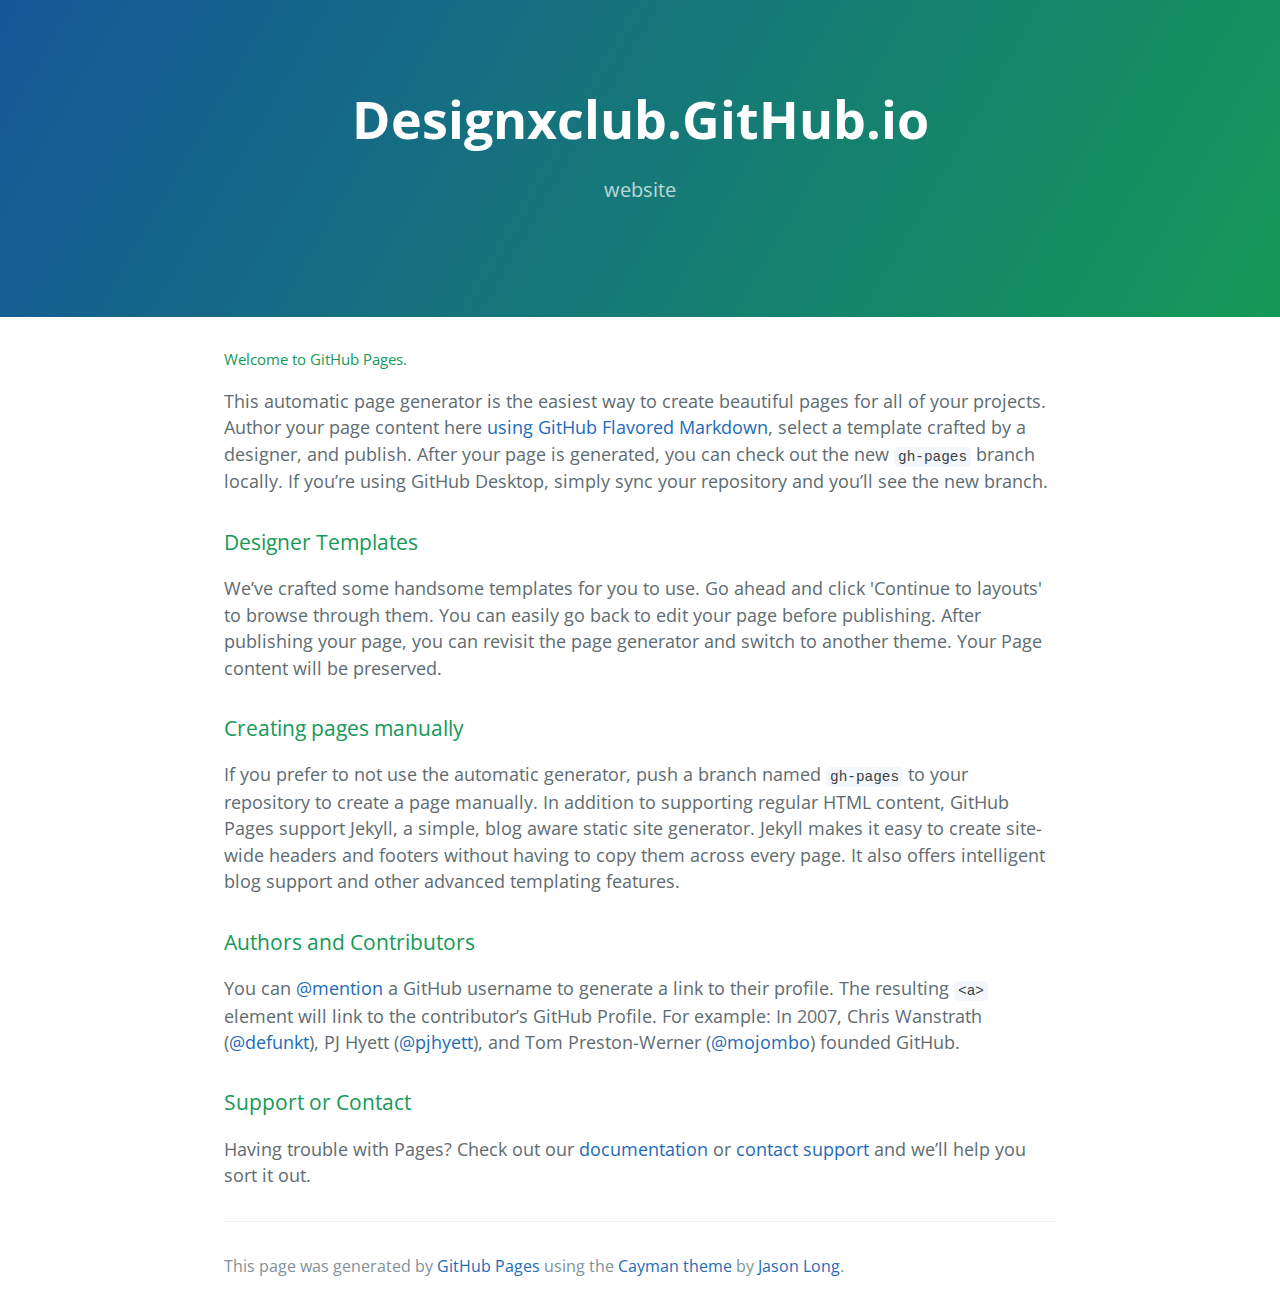
<file: index.html>
<!DOCTYPE html>
<html lang="en-us">
  <head>
    <meta charset="UTF-8">
    <title>Designxclub.GitHub.io by DesignXclub</title>
    <meta name="viewport" content="width=device-width, initial-scale=1">
    <link rel="stylesheet" type="text/css" href="stylesheets/normalize.css" media="screen">
    <link href='https://fonts.googleapis.com/css?family=Open+Sans:400,700' rel='stylesheet' type='text/css'>
    <link rel="stylesheet" type="text/css" href="stylesheets/stylesheet.css" media="screen">
    <link rel="stylesheet" type="text/css" href="stylesheets/github-light.css" media="screen">
  </head>
  <body>
    <section class="page-header">
      <h1 class="project-name">Designxclub.GitHub.io</h1>
      <h2 class="project-tagline">website </h2>
    </section>

    <section class="main-content">
      <h5>
<a id="welcome-to-github-pages" class="anchor" href="#welcome-to-github-pages" aria-hidden="true"><span aria-hidden="true" class="octicon octicon-link"></span></a>Welcome to GitHub Pages.</h5>

<p>This automatic page generator is the easiest way to create beautiful pages for all of your projects. Author your page content here <a href="https://guides.github.com/features/mastering-markdown/">using GitHub Flavored Markdown</a>, select a template crafted by a designer, and publish. After your page is generated, you can check out the new <code>gh-pages</code> branch locally. If you’re using GitHub Desktop, simply sync your repository and you’ll see the new branch.</p>

<h3>
<a id="designer-templates" class="anchor" href="#designer-templates" aria-hidden="true"><span aria-hidden="true" class="octicon octicon-link"></span></a>Designer Templates</h3>

<p>We’ve crafted some handsome templates for you to use. Go ahead and click 'Continue to layouts' to browse through them. You can easily go back to edit your page before publishing. After publishing your page, you can revisit the page generator and switch to another theme. Your Page content will be preserved.</p>

<h3>
<a id="creating-pages-manually" class="anchor" href="#creating-pages-manually" aria-hidden="true"><span aria-hidden="true" class="octicon octicon-link"></span></a>Creating pages manually</h3>

<p>If you prefer to not use the automatic generator, push a branch named <code>gh-pages</code> to your repository to create a page manually. In addition to supporting regular HTML content, GitHub Pages support Jekyll, a simple, blog aware static site generator. Jekyll makes it easy to create site-wide headers and footers without having to copy them across every page. It also offers intelligent blog support and other advanced templating features.</p>

<h3>
<a id="authors-and-contributors" class="anchor" href="#authors-and-contributors" aria-hidden="true"><span aria-hidden="true" class="octicon octicon-link"></span></a>Authors and Contributors</h3>

<p>You can <a href="https://help.github.com/articles/basic-writing-and-formatting-syntax/#mentioning-users-and-teams" class="user-mention">@mention</a> a GitHub username to generate a link to their profile. The resulting <code>&lt;a&gt;</code> element will link to the contributor’s GitHub Profile. For example: In 2007, Chris Wanstrath (<a href="https://github.com/defunkt" class="user-mention">@defunkt</a>), PJ Hyett (<a href="https://github.com/pjhyett" class="user-mention">@pjhyett</a>), and Tom Preston-Werner (<a href="https://github.com/mojombo" class="user-mention">@mojombo</a>) founded GitHub.</p>

<h3>
<a id="support-or-contact" class="anchor" href="#support-or-contact" aria-hidden="true"><span aria-hidden="true" class="octicon octicon-link"></span></a>Support or Contact</h3>

<p>Having trouble with Pages? Check out our <a href="https://help.github.com/pages">documentation</a> or <a href="https://github.com/contact">contact support</a> and we’ll help you sort it out.</p>

      <footer class="site-footer">

        <span class="site-footer-credits">This page was generated by <a href="https://pages.github.com">GitHub Pages</a> using the <a href="https://github.com/jasonlong/cayman-theme">Cayman theme</a> by <a href="https://twitter.com/jasonlong">Jason Long</a>.</span>
      </footer>

    </section>

  
  </body>
</html>
</file>
<file: stylesheets/stylesheet.css>
* {
  box-sizing: border-box; }

body {
  padding: 0;
  margin: 0;
  font-family: "Open Sans", "Helvetica Neue", Helvetica, Arial, sans-serif;
  font-size: 16px;
  line-height: 1.5;
  color: #606c71; }

a {
  color: #1e6bb8;
  text-decoration: none; }
  a:hover {
    text-decoration: underline; }

.btn {
  display: inline-block;
  margin-bottom: 1rem;
  color: rgba(255, 255, 255, 0.7);
  background-color: rgba(255, 255, 255, 0.08);
  border-color: rgba(255, 255, 255, 0.2);
  border-style: solid;
  border-width: 1px;
  border-radius: 0.3rem;
  transition: color 0.2s, background-color 0.2s, border-color 0.2s; }
  .btn + .btn {
    margin-left: 1rem; }

.btn:hover {
  color: rgba(255, 255, 255, 0.8);
  text-decoration: none;
  background-color: rgba(255, 255, 255, 0.2);
  border-color: rgba(255, 255, 255, 0.3); }

@media screen and (min-width: 64em) {
  .btn {
    padding: 0.75rem 1rem; } }

@media screen and (min-width: 42em) and (max-width: 64em) {
  .btn {
    padding: 0.6rem 0.9rem;
    font-size: 0.9rem; } }

@media screen and (max-width: 42em) {
  .btn {
    display: block;
    width: 100%;
    padding: 0.75rem;
    font-size: 0.9rem; }
    .btn + .btn {
      margin-top: 1rem;
      margin-left: 0; } }

.page-header {
  color: #fff;
  text-align: center;
  background-color: #159957;
  background-image: linear-gradient(120deg, #155799, #159957); }

@media screen and (min-width: 64em) {
  .page-header {
    padding: 5rem 6rem; } }

@media screen and (min-width: 42em) and (max-width: 64em) {
  .page-header {
    padding: 3rem 4rem; } }

@media screen and (max-width: 42em) {
  .page-header {
    padding: 2rem 1rem; } }

.project-name {
  margin-top: 0;
  margin-bottom: 0.1rem; }

@media screen and (min-width: 64em) {
  .project-name {
    font-size: 3.25rem; } }

@media screen and (min-width: 42em) and (max-width: 64em) {
  .project-name {
    font-size: 2.25rem; } }

@media screen and (max-width: 42em) {
  .project-name {
    font-size: 1.75rem; } }

.project-tagline {
  margin-bottom: 2rem;
  font-weight: normal;
  opacity: 0.7; }

@media screen and (min-width: 64em) {
  .project-tagline {
    font-size: 1.25rem; } }

@media screen and (min-width: 42em) and (max-width: 64em) {
  .project-tagline {
    font-size: 1.15rem; } }

@media screen and (max-width: 42em) {
  .project-tagline {
    font-size: 1rem; } }

.main-content :first-child {
  margin-top: 0; }
.main-content img {
  max-width: 100%; }
.main-content h1, .main-content h2, .main-content h3, .main-content h4, .main-content h5, .main-content h6 {
  margin-top: 2rem;
  margin-bottom: 1rem;
  font-weight: normal;
  color: #159957; }
.main-content p {
  margin-bottom: 1em; }
.main-content code {
  padding: 2px 4px;
  font-family: Consolas, "Liberation Mono", Menlo, Courier, monospace;
  font-size: 0.9rem;
  color: #383e41;
  background-color: #f3f6fa;
  border-radius: 0.3rem; }
.main-content pre {
  padding: 0.8rem;
  margin-top: 0;
  margin-bottom: 1rem;
  font: 1rem Consolas, "Liberation Mono", Menlo, Courier, monospace;
  color: #567482;
  word-wrap: normal;
  background-color: #f3f6fa;
  border: solid 1px #dce6f0;
  border-radius: 0.3rem; }
  .main-content pre > code {
    padding: 0;
    margin: 0;
    font-size: 0.9rem;
    color: #567482;
    word-break: normal;
    white-space: pre;
    background: transparent;
    border: 0; }
.main-content .highlight {
  margin-bottom: 1rem; }
  .main-content .highlight pre {
    margin-bottom: 0;
    word-break: normal; }
.main-content .highlight pre, .main-content pre {
  padding: 0.8rem;
  overflow: auto;
  font-size: 0.9rem;
  line-height: 1.45;
  border-radius: 0.3rem; }
.main-content pre code, .main-content pre tt {
  display: inline;
  max-width: initial;
  padding: 0;
  margin: 0;
  overflow: initial;
  line-height: inherit;
  word-wrap: normal;
  background-color: transparent;
  border: 0; }
  .main-content pre code:before, .main-content pre code:after, .main-content pre tt:before, .main-content pre tt:after {
    content: normal; }
.main-content ul, .main-content ol {
  margin-top: 0; }
.main-content blockquote {
  padding: 0 1rem;
  margin-left: 0;
  color: #819198;
  border-left: 0.3rem solid #dce6f0; }
  .main-content blockquote > :first-child {
    margin-top: 0; }
  .main-content blockquote > :last-child {
    margin-bottom: 0; }
.main-content table {
  display: block;
  width: 100%;
  overflow: auto;
  word-break: normal;
  word-break: keep-all; }
  .main-content table th {
    font-weight: bold; }
  .main-content table th, .main-content table td {
    padding: 0.5rem 1rem;
    border: 1px solid #e9ebec; }
.main-content dl {
  padding: 0; }
  .main-content dl dt {
    padding: 0;
    margin-top: 1rem;
    font-size: 1rem;
    font-weight: bold; }
  .main-content dl dd {
    padding: 0;
    margin-bottom: 1rem; }
.main-content hr {
  height: 2px;
  padding: 0;
  margin: 1rem 0;
  background-color: #eff0f1;
  border: 0; }

@media screen and (min-width: 64em) {
  .main-content {
    max-width: 64rem;
    padding: 2rem 6rem;
    margin: 0 auto;
    font-size: 1.1rem; } }

@media screen and (min-width: 42em) and (max-width: 64em) {
  .main-content {
    padding: 2rem 4rem;
    font-size: 1.1rem; } }

@media screen and (max-width: 42em) {
  .main-content {
    padding: 2rem 1rem;
    font-size: 1rem; } }

.site-footer {
  padding-top: 2rem;
  margin-top: 2rem;
  border-top: solid 1px #eff0f1; }

.site-footer-owner {
  display: block;
  font-weight: bold; }

.site-footer-credits {
  color: #819198; }

@media screen and (min-width: 64em) {
  .site-footer {
    font-size: 1rem; } }

@media screen and (min-width: 42em) and (max-width: 64em) {
  .site-footer {
    font-size: 1rem; } }

@media screen and (max-width: 42em) {
  .site-footer {
    font-size: 0.9rem; } }
</file>
<file: stylesheets/github-light.css>
/*
The MIT License (MIT)

Copyright (c) 2016 GitHub, Inc.

Permission is hereby granted, free of charge, to any person obtaining a copy
of this software and associated documentation files (the "Software"), to deal
in the Software without restriction, including without limitation the rights
to use, copy, modify, merge, publish, distribute, sublicense, and/or sell
copies of the Software, and to permit persons to whom the Software is
furnished to do so, subject to the following conditions:

The above copyright notice and this permission notice shall be included in all
copies or substantial portions of the Software.

THE SOFTWARE IS PROVIDED "AS IS", WITHOUT WARRANTY OF ANY KIND, EXPRESS OR
IMPLIED, INCLUDING BUT NOT LIMITED TO THE WARRANTIES OF MERCHANTABILITY,
FITNESS FOR A PARTICULAR PURPOSE AND NONINFRINGEMENT. IN NO EVENT SHALL THE
AUTHORS OR COPYRIGHT HOLDERS BE LIABLE FOR ANY CLAIM, DAMAGES OR OTHER
LIABILITY, WHETHER IN AN ACTION OF CONTRACT, TORT OR OTHERWISE, ARISING FROM,
OUT OF OR IN CONNECTION WITH THE SOFTWARE OR THE USE OR OTHER DEALINGS IN THE
SOFTWARE.

*/

.pl-c /* comment */ {
  color: #969896;
}

.pl-c1 /* constant, variable.other.constant, support, meta.property-name, support.constant, support.variable, meta.module-reference, markup.raw, meta.diff.header */,
.pl-s .pl-v /* string variable */ {
  color: #0086b3;
}

.pl-e /* entity */,
.pl-en /* entity.name */ {
  color: #795da3;
}

.pl-smi /* variable.parameter.function, storage.modifier.package, storage.modifier.import, storage.type.java, variable.other */,
.pl-s .pl-s1 /* string source */ {
  color: #333;
}

.pl-ent /* entity.name.tag */ {
  color: #63a35c;
}

.pl-k /* keyword, storage, storage.type */ {
  color: #a71d5d;
}

.pl-s /* string */,
.pl-pds /* punctuation.definition.string, string.regexp.character-class */,
.pl-s .pl-pse .pl-s1 /* string punctuation.section.embedded source */,
.pl-sr /* string.regexp */,
.pl-sr .pl-cce /* string.regexp constant.character.escape */,
.pl-sr .pl-sre /* string.regexp source.ruby.embedded */,
.pl-sr .pl-sra /* string.regexp string.regexp.arbitrary-repitition */ {
  color: #183691;
}

.pl-v /* variable */ {
  color: #ed6a43;
}

.pl-id /* invalid.deprecated */ {
  color: #b52a1d;
}

.pl-ii /* invalid.illegal */ {
  color: #f8f8f8;
  background-color: #b52a1d;
}

.pl-sr .pl-cce /* string.regexp constant.character.escape */ {
  font-weight: bold;
  color: #63a35c;
}

.pl-ml /* markup.list */ {
  color: #693a17;
}

.pl-mh /* markup.heading */,
.pl-mh .pl-en /* markup.heading entity.name */,
.pl-ms /* meta.separator */ {
  font-weight: bold;
  color: #1d3e81;
}

.pl-mq /* markup.quote */ {
  color: #008080;
}

.pl-mi /* markup.italic */ {
  font-style: italic;
  color: #333;
}

.pl-mb /* markup.bold */ {
  font-weight: bold;
  color: #333;
}

.pl-md /* markup.deleted, meta.diff.header.from-file */ {
  color: #bd2c00;
  background-color: #ffecec;
}

.pl-mi1 /* markup.inserted, meta.diff.header.to-file */ {
  color: #55a532;
  background-color: #eaffea;
}

.pl-mdr /* meta.diff.range */ {
  font-weight: bold;
  color: #795da3;
}

.pl-mo /* meta.output */ {
  color: #1d3e81;
}
</file>
